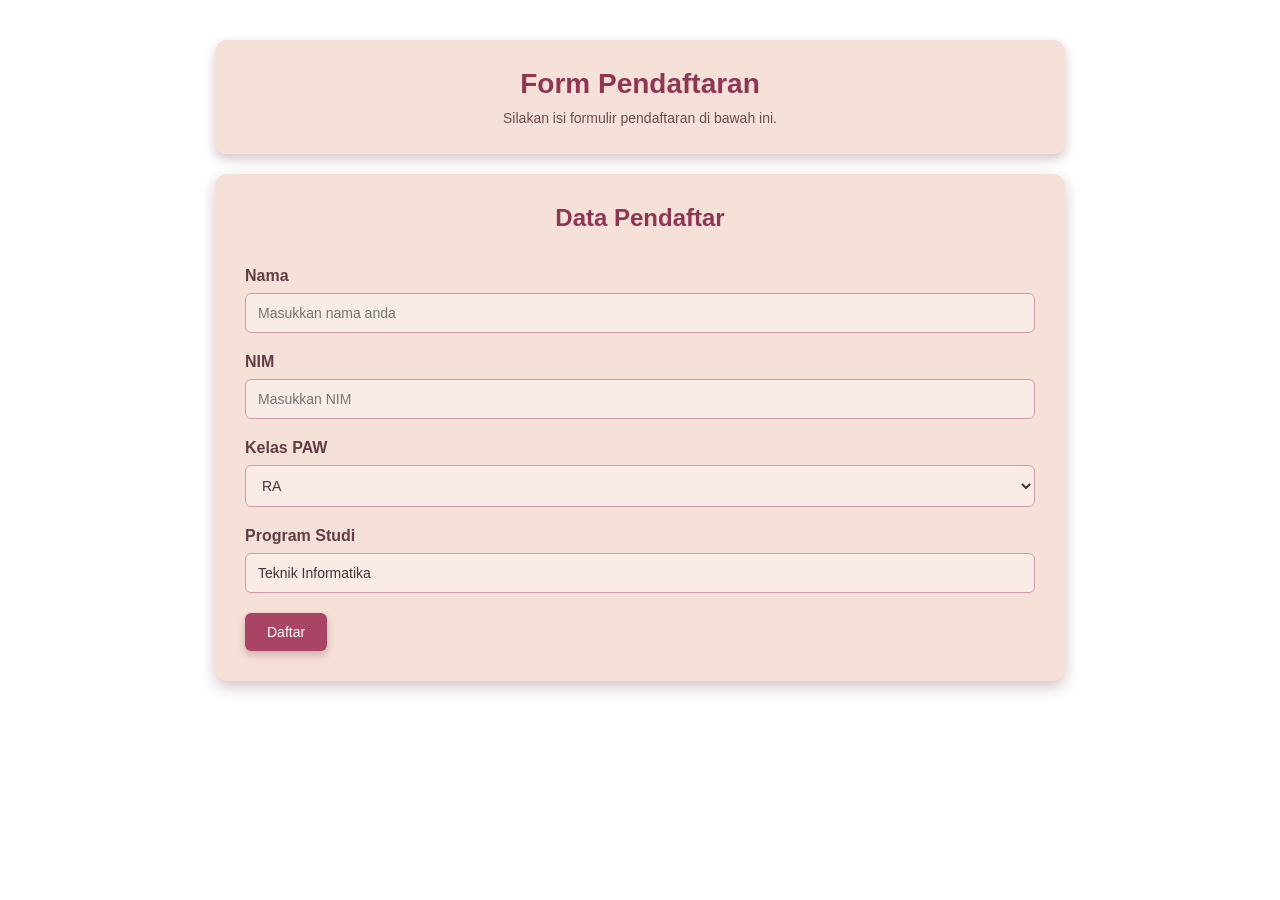
<file: index.html>
<!DOCTYPE html>
<html lang="id">
<head>
    <meta charset="UTF-8">
    <meta name="viewport" content="width=device-width, initial-scale=1.0">
    <title>Form Pendaftaran</title>

    <link rel="stylesheet" href="style.css">
</head>

<body>

    <div class="container">

        <header>
            <h1>Form Pendaftaran</h1>
            <p>Silakan isi formulir pendaftaran di bawah ini.</p>
        </header>

        <div class="form-box">

            <h2>Data Pendaftar</h2>

            <form action="detail.html" method="GET">

                <div class="form-group">
                    <label for="nama">Nama </label>
                    <input
                        type="text"
                        id="nama"
                        name="nama"
                        placeholder="Masukkan nama anda"
                        required
                    >
                </div>

                <div class="form-group">
                    <label for="nim">NIM</label>
                    <input
                        type="text"
                        id="nim"
                        name="nim"
                        placeholder="Masukkan NIM"
                        required
                    >
                </div>

                <div class="form-group">
                    <label for="kelas">Kelas PAW</label>

                    <select id="kelas" name="kelas">
                        <option value="RA">RA</option>
                        <option value="RB">RB</option>
                    </select>
                </div>

                <div class="form-group">

                    <label for="prodi">Program Studi</label>

                    <input
                        type="text"
                        id="prodi"
                        name="prodi"
                        value="Teknik Informatika"
                    >

                </div>

                <button type="submit">Daftar</button>

            </form>

        </div>
    </div>

</body>
</html>
</file>
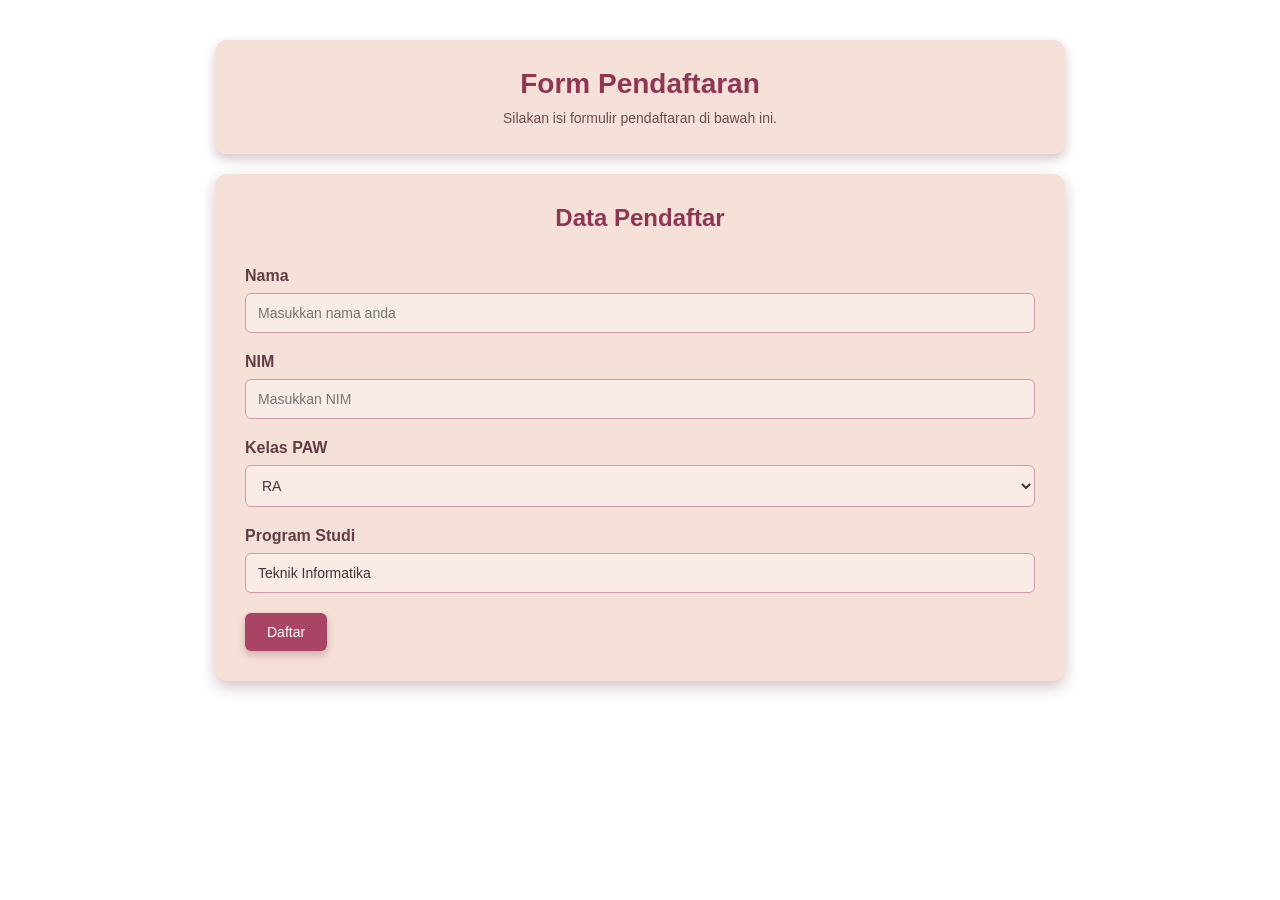
<file: Tugas3/index.html>
<!DOCTYPE html>
<html lang="id">
<head>
    <meta charset="UTF-8">
    <meta name="viewport" content="width=device-width, initial-scale=1.0">
    <title>Form Pendaftaran</title>

    <link rel="stylesheet" href="style.css">
</head>

<body>

    <div class="container">

        <header>
            <h1>Form Pendaftaran</h1>
            <p>Silakan isi formulir pendaftaran di bawah ini.</p>
        </header>

        <div class="form-box">

            <h2>Data Pendaftar</h2>

            <form action="detail.html" method="GET">

                <div class="form-group">
                    <label for="nama">Nama </label>
                    <input
                        type="text"
                        id="nama"
                        name="nama"
                        placeholder="Masukkan nama anda"
                        required
                    >
                </div>

                <div class="form-group">
                    <label for="nim">NIM</label>
                    <input
                        type="text"
                        id="nim"
                        name="nim"
                        placeholder="Masukkan NIM"
                        required
                    >
                </div>

                <div class="form-group">
                    <label for="kelas">Kelas PAW</label>

                    <select id="kelas" name="kelas">
                        <option value="RA">RA</option>
                        <option value="RB">RB</option>
                    </select>
                </div>

                <div class="form-group">

                    <label for="prodi">Program Studi</label>

                    <input
                        type="text"
                        id="prodi"
                        name="prodi"
                        value="Teknik Informatika"
                    >

                </div>

                <button type="submit">Daftar</button>

            </form>

        </div>
    </div>

</body>
</html>
</file>
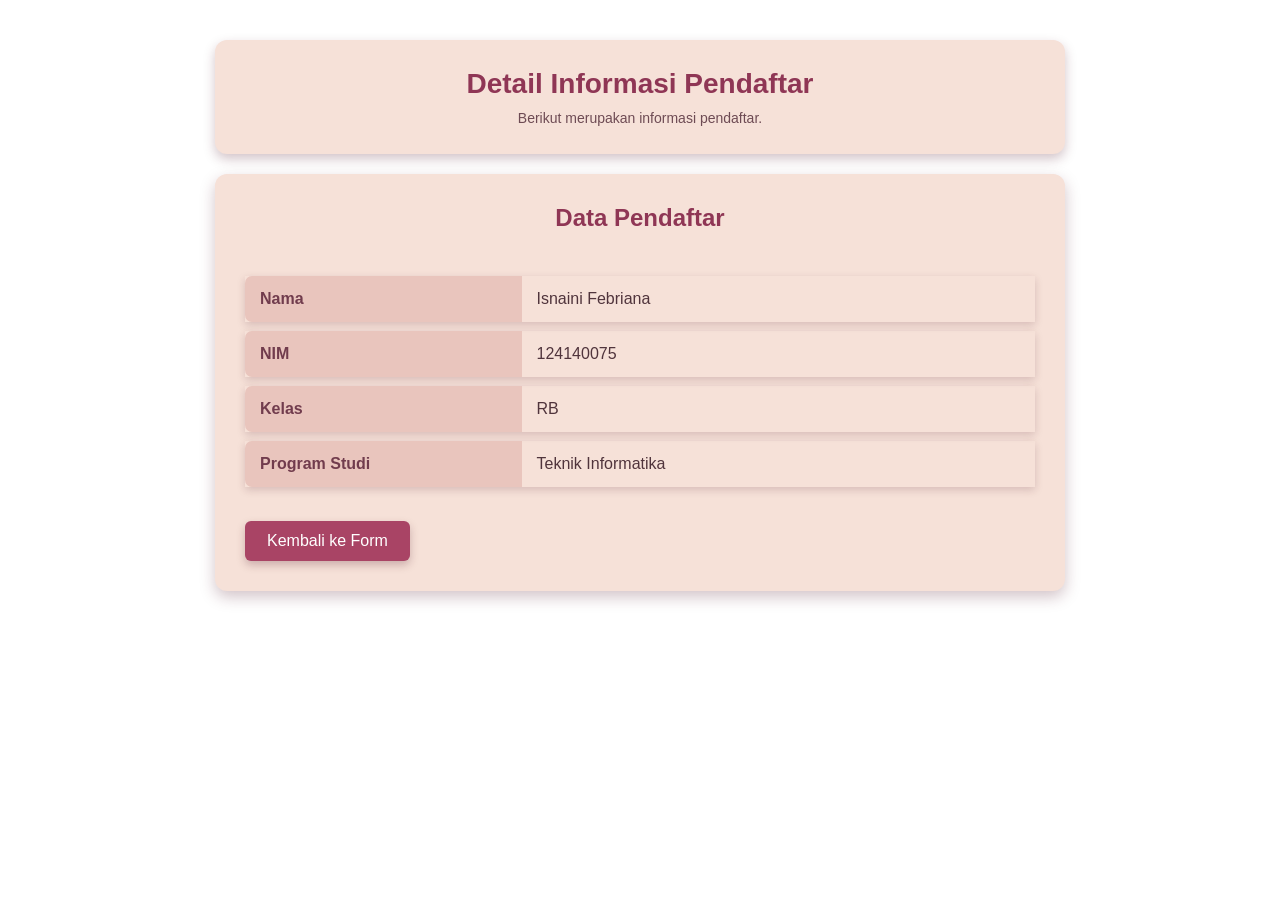
<file: detail.html>
<!DOCTYPE html>
<html lang="id">
<head>
    <meta charset="UTF-8">
    <meta name="viewport" content="width=device-width, initial-scale=1.0">

    <title>Detail Pendaftar</title>

    <link rel="stylesheet" href="style.css">
</head>

<body>

    <div class="container">

        <header>
            <h1>Detail Informasi Pendaftar</h1>
            <p>Berikut merupakan informasi pendaftar.</p>
        </header>

        <div class="detail-box">

            <h2>Data Pendaftar</h2>

            <table>

                <tr>
                    <th>Nama </th>
                    <td>Isnaini Febriana</td>
                </tr>

                <tr>
                    <th>NIM</th>
                    <td>124140075</td>
                </tr>

                <tr>
                    <th>Kelas</th>
                    <td>RB</td>
                </tr>

                <tr>
                    <th>Program Studi</th>
                    <td>Teknik Informatika</td>
                </tr>

            </table>

            <a href="index.html" class="back-button">
                Kembali ke Form
            </a>

        </div>
    </div>

</body>
</html>
</file>
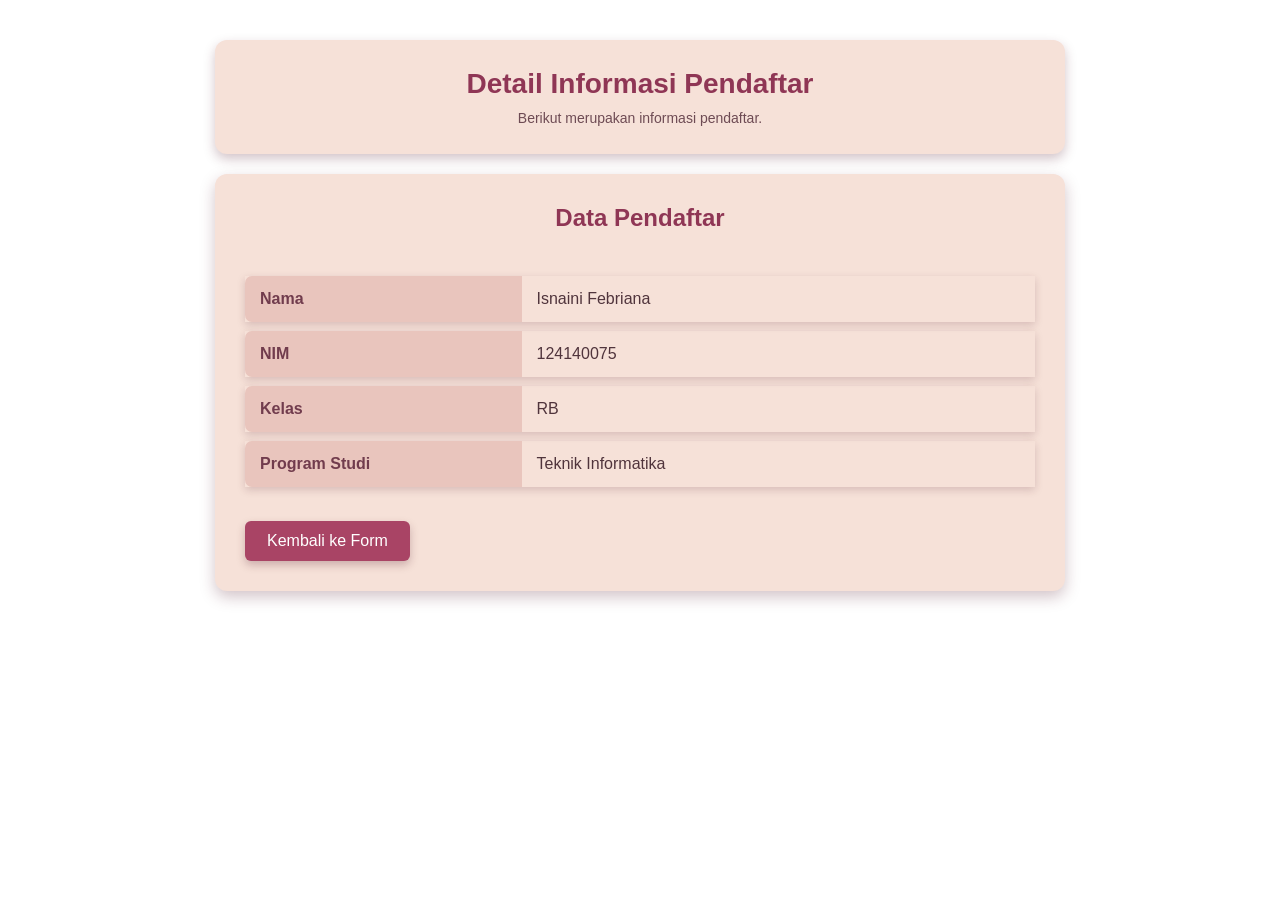
<file: Tugas3/detail.html>
<!DOCTYPE html>
<html lang="id">
<head>
    <meta charset="UTF-8">
    <meta name="viewport" content="width=device-width, initial-scale=1.0">

    <title>Detail Pendaftar</title>

    <link rel="stylesheet" href="style.css">
</head>

<body>

    <div class="container">

        <header>
            <h1>Detail Informasi Pendaftar</h1>
            <p>Berikut merupakan informasi pendaftar.</p>
        </header>

        <div class="detail-box">

            <h2>Data Pendaftar</h2>

            <table>

                <tr>
                    <th>Nama </th>
                    <td>Isnaini Febriana</td>
                </tr>

                <tr>
                    <th>NIM</th>
                    <td>124140075</td>
                </tr>

                <tr>
                    <th>Kelas</th>
                    <td>RB</td>
                </tr>

                <tr>
                    <th>Program Studi</th>
                    <td>Teknik Informatika</td>
                </tr>

            </table>

            <a href="index.html" class="back-button">
                Kembali ke Form
            </a>

        </div>
    </div>

</body>
</html>
</file>
<file: style.css>
* {
    box-sizing: border-box;
}

body {
    margin: 0;
    font-family: Arial, sans-serif;
    background: linear-gradient(135deg, #b84f70);
    color: #4a3038;
}

.container {
    width: 90%;
    max-width: 850px;
    margin: 40px auto;
}

header {
    background-color: #f6e1d8;
    padding: 28px;
    text-align: center;
    border-radius: 12px;
    margin-bottom: 20px;
    box-shadow: 0 5px 12px rgba(80, 20, 40, 0.25);
}

header h1 {
    margin: 0 0 10px 0;
    color: #8f3655;
    font-size: 28px;
}

header p {
    margin: 0;
    color: #6e4b54;
    font-size: 14px;
}

.form-box,
.detail-box {
    background-color: #f6e1d8;
    padding: 30px;
    border-radius: 12px;
    box-shadow: 0 6px 15px rgba(80, 20, 40, 0.25);
}

.form-box h2,
.detail-box h2 {
    margin-top: 0;
    margin-bottom: 25px;
    text-align: center;
    color: #8f3655;
    padding-bottom: 10px;
}

.form-group {
    margin-bottom: 20px;
}

.form-group > label {
    display: block;
    margin-bottom: 8px;
    font-weight: bold;
    color: #623d48;
}

input[type="text"],
select,
textarea {
    width: 100%;
    padding: 11px 12px;
    font-size: 14px;
    font-family: Arial, sans-serif;
    border: 1px solid #d19aa9;
    border-radius: 6px;
    background-color: #f9ebe5;
    color: #4a3038;
}

input[type="text"]:focus,
select:focus,
textarea:focus {
    outline: none;
    border-color: #a94465;
    background-color: #fff4ef;
    box-shadow: 0 0 0 3px rgba(169, 68, 101, 0.15);
}

textarea {
    resize: vertical;
}


.radio-group {
    display: flex;
    gap: 25px;
}

.radio-label {
    font-weight: normal !important;
    margin: 0;
    cursor: pointer;
}

.radio-label input {
    margin-right: 5px;
}

button {
    padding: 11px 22px;
    background-color: #a94465;
    color: white;
    border: none;
    border-radius: 6px;
    cursor: pointer;
    font-size: 14px;
    box-shadow: 0 4px 8px rgba(80, 20, 40, 0.25);
    transition: 0.2s;
}

button:hover {
    background-color: #852f4d;
    box-shadow: 0 5px 10px rgba(80, 20, 40, 0.3);
}

table {
    width: 100%;
    border-collapse: separate;
    border-spacing: 0 9px;
    margin-bottom: 25px;
}

tr {

    box-shadow: 0 3px 8px rgba(80, 20, 40, 0.18);
    transition: 0.2s;
}

th,
td {
    padding: 14px 15px;
    text-align: left;
}

th {
    width: 35%;
    background-color: #e9c5bd;
    color: #713c4d;
    font-weight: bold;
}

td {
    color: #50343c;
}

tr th:first-child {
    border-radius: 7px 0 0 7px;
}

tr td:last-child {
    border-radius: 0 7px 7px 0;
}

tr:hover {
    transform: translateY(-2px);
    box-shadow: 0 5px 12px rgba(80, 20, 40, 0.25);
}

.query-box {
    background-color: #efd3ca;
    padding: 18px;
    margin-bottom: 22px;
    border-left: 5px solid #a94465;
    border-radius: 6px;
    box-shadow: 0 3px 8px rgba(80, 20, 40, 0.15);
}

.query-box h3 {
    margin-top: 0;
    margin-bottom: 10px;
    color: #8f3655;
}

.query-box p {
    line-height: 1.6;
    margin-bottom: 8px;
}

.query {
    word-break: break-word;
    font-family: monospace;
    font-size: 13px;
    background-color: #f9ebe5;
    padding: 10px;
    border-radius: 5px;
}

.back-button {
    display: inline-block;
    padding: 11px 22px;
    background-color: #a94465;
    color: white;
    text-decoration: none;
    border-radius: 6px;
    box-shadow: 0 4px 8px rgba(80, 20, 40, 0.25);
    transition: 0.2s;
}

.back-button:hover {
    background-color: #852f4d;
    box-shadow: 0 5px 10px rgba(80, 20, 40, 0.3);
}

@media (max-width: 600px) {

    .container {
        width: 95%;
        margin: 20px auto;
    }

    .form-box,
    .detail-box {
        padding: 20px;
    }

    .radio-group {
        flex-direction: column;
        gap: 8px;
    }

    header h1 {
        font-size: 24px;
    }

    th,
    td {
        padding: 10px;
        font-size: 13px;
    }
}
</file>
<file: Tugas3/style.css>
* {
    box-sizing: border-box;
}

body {
    margin: 0;
    font-family: Arial, sans-serif;
    background: linear-gradient(135deg, #b84f70);
    color: #4a3038;
}

.container {
    width: 90%;
    max-width: 850px;
    margin: 40px auto;
}

header {
    background-color: #f6e1d8;
    padding: 28px;
    text-align: center;
    border-radius: 12px;
    margin-bottom: 20px;
    box-shadow: 0 5px 12px rgba(80, 20, 40, 0.25);
}

header h1 {
    margin: 0 0 10px 0;
    color: #8f3655;
    font-size: 28px;
}

header p {
    margin: 0;
    color: #6e4b54;
    font-size: 14px;
}

.form-box,
.detail-box {
    background-color: #f6e1d8;
    padding: 30px;
    border-radius: 12px;
    box-shadow: 0 6px 15px rgba(80, 20, 40, 0.25);
}

.form-box h2,
.detail-box h2 {
    margin-top: 0;
    margin-bottom: 25px;
    text-align: center;
    color: #8f3655;
    padding-bottom: 10px;
}

.form-group {
    margin-bottom: 20px;
}

.form-group > label {
    display: block;
    margin-bottom: 8px;
    font-weight: bold;
    color: #623d48;
}

input[type="text"],
select,
textarea {
    width: 100%;
    padding: 11px 12px;
    font-size: 14px;
    font-family: Arial, sans-serif;
    border: 1px solid #d19aa9;
    border-radius: 6px;
    background-color: #f9ebe5;
    color: #4a3038;
}

input[type="text"]:focus,
select:focus,
textarea:focus {
    outline: none;
    border-color: #a94465;
    background-color: #fff4ef;
    box-shadow: 0 0 0 3px rgba(169, 68, 101, 0.15);
}

textarea {
    resize: vertical;
}


.radio-group {
    display: flex;
    gap: 25px;
}

.radio-label {
    font-weight: normal !important;
    margin: 0;
    cursor: pointer;
}

.radio-label input {
    margin-right: 5px;
}

button {
    padding: 11px 22px;
    background-color: #a94465;
    color: white;
    border: none;
    border-radius: 6px;
    cursor: pointer;
    font-size: 14px;
    box-shadow: 0 4px 8px rgba(80, 20, 40, 0.25);
    transition: 0.2s;
}

button:hover {
    background-color: #852f4d;
    box-shadow: 0 5px 10px rgba(80, 20, 40, 0.3);
}

table {
    width: 100%;
    border-collapse: separate;
    border-spacing: 0 9px;
    margin-bottom: 25px;
}

tr {

    box-shadow: 0 3px 8px rgba(80, 20, 40, 0.18);
    transition: 0.2s;
}

th,
td {
    padding: 14px 15px;
    text-align: left;
}

th {
    width: 35%;
    background-color: #e9c5bd;
    color: #713c4d;
    font-weight: bold;
}

td {
    color: #50343c;
}

tr th:first-child {
    border-radius: 7px 0 0 7px;
}

tr td:last-child {
    border-radius: 0 7px 7px 0;
}

tr:hover {
    transform: translateY(-2px);
    box-shadow: 0 5px 12px rgba(80, 20, 40, 0.25);
}

.query-box {
    background-color: #efd3ca;
    padding: 18px;
    margin-bottom: 22px;
    border-left: 5px solid #a94465;
    border-radius: 6px;
    box-shadow: 0 3px 8px rgba(80, 20, 40, 0.15);
}

.query-box h3 {
    margin-top: 0;
    margin-bottom: 10px;
    color: #8f3655;
}

.query-box p {
    line-height: 1.6;
    margin-bottom: 8px;
}

.query {
    word-break: break-word;
    font-family: monospace;
    font-size: 13px;
    background-color: #f9ebe5;
    padding: 10px;
    border-radius: 5px;
}

.back-button {
    display: inline-block;
    padding: 11px 22px;
    background-color: #a94465;
    color: white;
    text-decoration: none;
    border-radius: 6px;
    box-shadow: 0 4px 8px rgba(80, 20, 40, 0.25);
    transition: 0.2s;
}

.back-button:hover {
    background-color: #852f4d;
    box-shadow: 0 5px 10px rgba(80, 20, 40, 0.3);
}

@media (max-width: 600px) {

    .container {
        width: 95%;
        margin: 20px auto;
    }

    .form-box,
    .detail-box {
        padding: 20px;
    }

    .radio-group {
        flex-direction: column;
        gap: 8px;
    }

    header h1 {
        font-size: 24px;
    }

    th,
    td {
        padding: 10px;
        font-size: 13px;
    }
}
</file>
